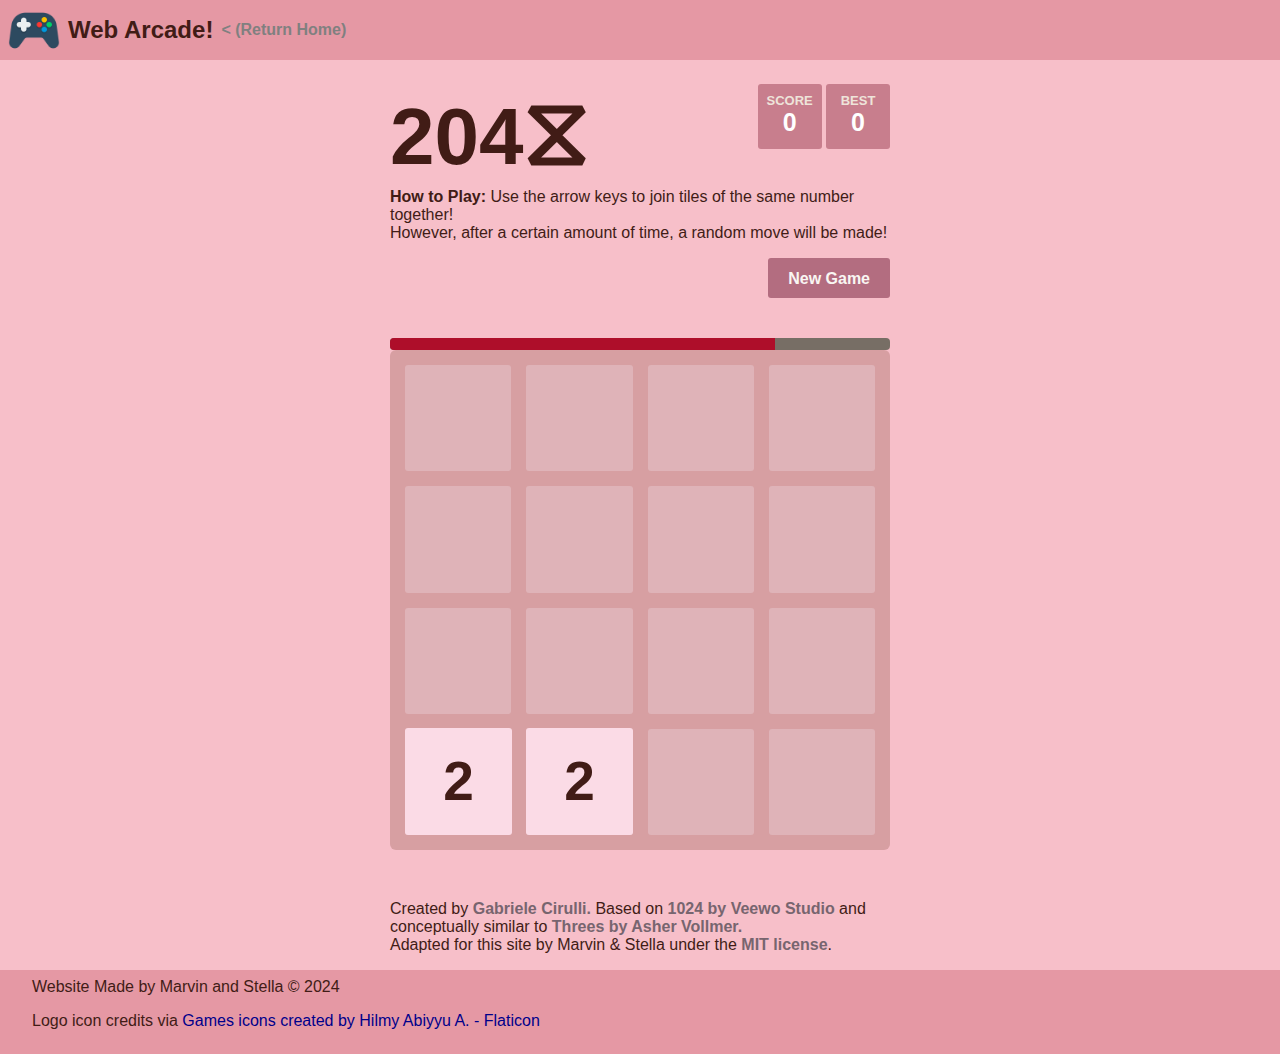
<file: MIT-2048/index.html>
<!DOCTYPE html>
<html lang="en">
	<head>
		<meta charset="utf-8">
		<title>2048</title>

		<link href="style/main.css" rel="stylesheet" type="text/css">
		<link href="style/styles-override.css" rel="stylesheet" type="text/css">
		<link rel="shortcut icon" href="favicon.ico">
		<link rel="apple-touch-icon" href="meta/apple-touch-icon.png">
		<link rel="apple-touch-startup-image" href="meta/apple-touch-startup-image-640x1096.png" media="(device-width: 320px) and (device-height: 568px) and (-webkit-device-pixel-ratio: 2)"> <!-- iPhone 5+ -->
		<link rel="apple-touch-startup-image" href="meta/apple-touch-startup-image-640x920.png" media="(device-width: 320px) and (device-height: 480px) and (-webkit-device-pixel-ratio: 2)"> <!-- iPhone, retina -->
		<meta name="apple-mobile-web-app-capable" content="yes">
		<meta name="apple-mobile-web-app-status-bar-style" content="black">

		<meta name="HandheldFriendly" content="True">
		<meta name="MobileOptimized" content="320">
		<meta name="viewport" content="width=device-width, target-densitydpi=160dpi, initial-scale=1.0, maximum-scale=1, user-scalable=no, minimal-ui">

		<!-- Overrides -->
		<link href="../base.css" rel="stylesheet" type="text/css">
	</head>
	<body>

		<header>
			<nav>
				<a href="../index.html" id="logo" title="Return Home">

					<img
						alt="Home"
						src="../game.png"
						title="Home"
					/>
					<span id="nav-text">Web Arcade!</span>
					<span id="nav-return">&lt; (Return Home)</span>
				</a>
			</nav>
		</header>

		<main>
			<div class="container">
				<div class="heading">
					<h1 class="title">204<span id="hourglass">&#10710;</span></h1>
					<div class="scores-container">
						<div class="score-container">0</div>
						<div class="best-container">0</div>
					</div>
				</div>

				<div class="above-game">
					<p class="game-intro"><strong>How to Play: </strong> Use the arrow keys to join tiles of the same number together! <br>
						However, after a certain amount of time, a random move will be made!<br>
					</p>
					<a class="restart-button">New Game</a>
				</div>

				<div id="tick-bar-container">
					<div id="tick-bar">
						<!- This is the progress bar for next automatic move -->
					</div>
				</div>
				<div class="game-container">
					<div class="game-message">
						<p></p>
						<div class="lower">
							<a class="keep-playing-button">Keep going</a>
							<a class="retry-button">Try again</a>
						</div>
					</div>

					<div class="grid-container">
						<div class="grid-row">
							<div class="grid-cell"></div>
							<div class="grid-cell"></div>
							<div class="grid-cell"></div>
							<div class="grid-cell"></div>
						</div>
						<div class="grid-row">
							<div class="grid-cell"></div>
							<div class="grid-cell"></div>
							<div class="grid-cell"></div>
							<div class="grid-cell"></div>
						</div>
						<div class="grid-row">
							<div class="grid-cell"></div>
							<div class="grid-cell"></div>
							<div class="grid-cell"></div>
							<div class="grid-cell"></div>
						</div>
						<div class="grid-row">
							<div class="grid-cell"></div>
							<div class="grid-cell"></div>
							<div class="grid-cell"></div>
							<div class="grid-cell"></div>
						</div>
					</div>

					<div class="tile-container">

					</div>
				</div>

				<p class="game-explanation">
					Created by <a href="https://gabrielecirulli.com" target="_blank">Gabriele Cirulli.</a> Based on <a href="https://itunes.apple.com/us/app/1024!/id823499224" target="_blank">1024 by Veewo Studio</a> and conceptually similar to <a href="https://asherv.com/threes/" target="_blank">Threes by Asher Vollmer.</a>
					<br/>
					Adapted for this site by Marvin & Stella under the <a href="./LICENSE.txt">MIT license</a>.
				</p>
			</div>
		</main>

		<footer>
			<p>Website Made by Marvin and Stella © 2024</p>
			<p>Logo icon credits via <a href="https://www.flaticon.com/free-icons/games" title="games icons">Games icons created by Hilmy Abiyyu A. - Flaticon</a></p>
		</footer>

		<!-- Enable use of our custom timer code -->
		<script src="../timer.js"></script>

		<!-- Polyfills for older browsers -->
		<script src="js/bind_polyfill.js"></script>
		<script src="js/classlist_polyfill.js"></script>
		<script src="js/animframe_polyfill.js"></script>
		<!-- Game managers -->
		<script src="js/keyboard_input_manager.js"></script>
		<script src="js/html_actuator.js"></script>
		<script src="js/grid.js"></script>
		<script src="js/tile.js"></script>
		<script src="js/local_storage_manager.js"></script>
		<script src="js/game_manager.js"></script>
		<!-- Application code with modifications -->
		<script src="js/application.js"></script>
	</body>
</html>
</file>
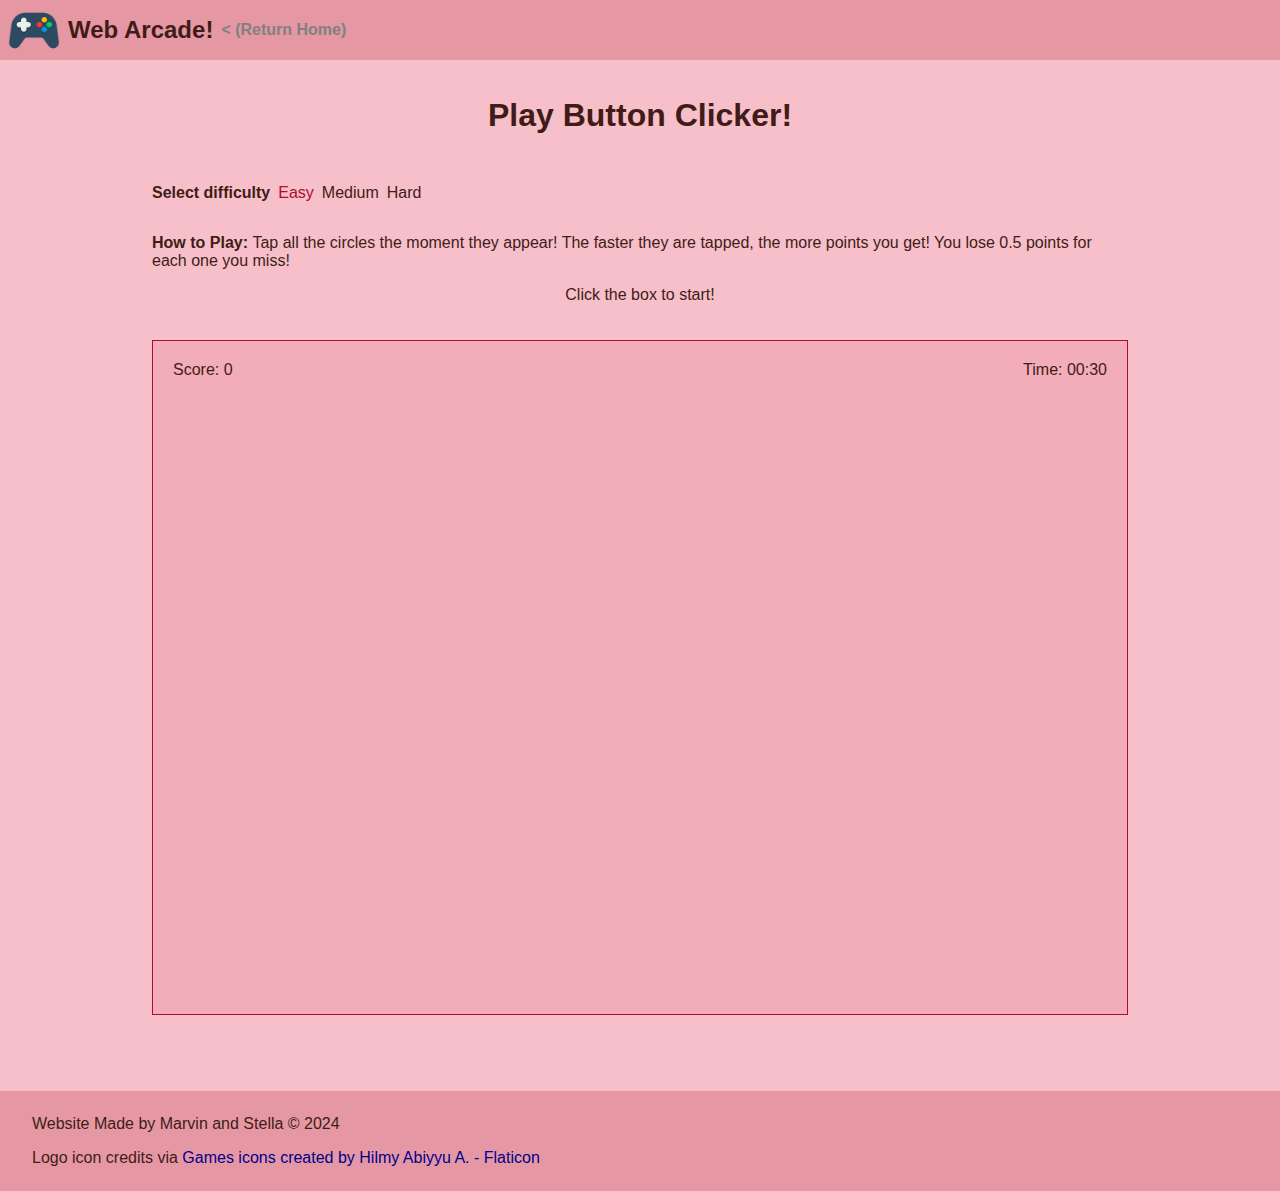
<file: TappyTapper/index.html>
<!DOCTYPE html>
<html lang="en">
	<head>
		<title>Some Weird Arcade</title>
		<meta content="width=device-width, initial-scale=1" name="viewport"/>
		<meta charset="utf-8"/>
		<link
			rel="icon"
			type="image/png"
			href="../game.png"
		>

		<link href="../base.css" rel="stylesheet">
		<link href="./styles.css" rel="stylesheet">
	</head>
	<body>

		<header>
			<nav>
				<a href="../index.html" id="logo" title="Return Home">
					<img
						alt="Home"
						src="../game.png"
						title="Home"
					/>
					<span id="nav-text">Web Arcade!</span>
					<span id="nav-return">&lt; (Return Home)</span>
				</a>
			</nav>
		</header>

		<main>
			<h1 class="text-center">Play Button Clicker!</h1>
			<div id="game-area">
				<div class="time-choice-right">
					<p><strong>Select difficulty</strong></p>

					<div id="difficulty-select">
						<input type="radio" id="easy" name="difficulty" value="1" checked>
						<label for="easy">
							Easy
						</label>

						<input type="radio" id="medium" name="difficulty" value="2">
						<label for="medium">
							Medium
						</label>

						<input type="radio" id="hard" name="difficulty" value="3">
						<label for="hard">
							Hard
						</label>
					</div>
				</div>

				<p><strong>How to Play: </strong>Tap all the circles the moment they appear! The faster they are tapped, the more points you get! You lose 0.5 points for each one you miss!</p>
				<p class="text-center margin-none">Click the box to start!</p>

				<div id="tap-play-area">
					<div id="in-game-info">
						<p class="margin-none">Score: <span id="score">0</span></p>
						<p class="margin-none">Time: <span id="time">00:30</span></p>
					</div>

					<div id="tap-spawn-zone">

						<!-- Buttons in the game spawn here -->
					</div>

					<div id="tap-overlay" class="game-overlay game-overlay-hidden">
						<h1>Game Over</h1>
						<p>Total Points: <span id="stats-points">0</span></p>
						<p>Points Per Second: <span id="stats-rate">0</span></p>
						<p>Buttons Clicked: <span id="buttons-clicked">0</span></p>
						<p>Buttons Missed: <span id="buttons-missed">0</span></p>

						<button id="restart-button">Click to Retry</button>
						<!-- <p class="text-center pad-small" id="retry-text">Click to Retry</p> -->
					</div>
				</div>
			</div>
		</main>

		<footer>
			<p>Website Made by Marvin and Stella © 2024</p>
			<p>Logo icon credits via <a href="https://www.flaticon.com/free-icons/games" title="games icons">Games icons created by Hilmy Abiyyu A. - Flaticon</a></p>
		</footer>

		<script src="../timer.js"></script>
		<script src="js/script.js"></script>
	</body>
</html>
</file>
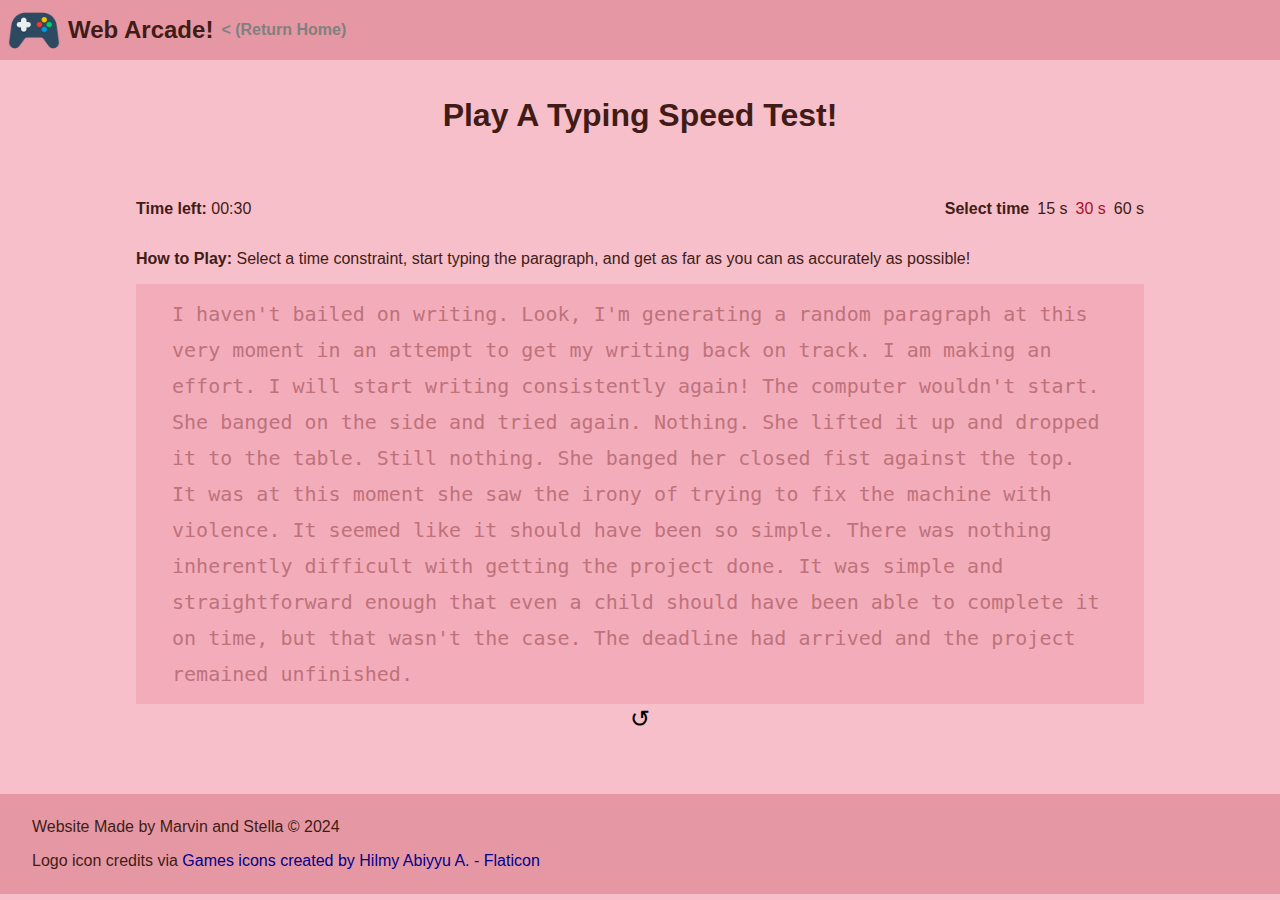
<file: TypingTyper/index.html>
<!DOCTYPE html>
<html lang="en">
	<head>
		<title>Some Weird Arcade</title>
		<meta name="viewport" content="width=device-width, initial-scale=1"/>
		<meta charset="utf-8"/>
		<link
			rel="icon"
			type="image/png"
			href="../game.png"
		>

		<link rel="stylesheet" href="../base.css">
		<link rel="stylesheet" href="./styles.css">
	</head>
	<body>

		<header>
			<nav>
				<a href="../index.html" id="logo" title="Return Home">

					<img
						alt="Home"
						src="../game.png"
						title="Home"
					/>
					<span id="nav-text">Web Arcade!</span>
					<span id="nav-return">&lt; (Return Home)</span>
				</a>
			</nav>
		</header>

		<main>
			<h1 class="text-center">Play A Typing Speed Test!</h1>
			<div id="game-area">
				<div class="time-choice">
					<p><strong>Time left:</strong> <span id="timer">00:30</span></p>

					<div class="time-choice-right">
						<p><strong>Select time</strong></p>
						<div id="time-select" class="time-selector">
							<input type="radio" id="fifteen" name="time" value="15">
							<label for="fifteen">15 s</label>

							<input type="radio" id="thirty" name="time" value="30" checked>
							<label for="thirty">30 s</label>

							<input type="radio" id="sixty" name="time" value="60">
							<label for="sixty">60 s</label>
						</div>
					</div>
				</div>

				<p><strong>How to Play: </strong> Select a time constraint, start typing the paragraph, and get as far as you can as accurately as possible!</p>

				<div id="type-stack">
					<label class="type-container">
						<input id="type-area" type="text" class="input" autocomplete="off">
						<span>
							<!-- Paragraph for typing is placed here by Javascript -->
						</span>
					</label>

					<!-- Shown only once the game ends -->
					<div id="stats-overlay" class="game-overlay game-overlay-hidden">
						<h1>Typing Statistics</h1>
						<p>Characters: <span id="stats-characters">0</span></p>
						<p>Errors: <span id="stats-errors">0</span></p>
						<p>WPM: <span id="stats-wpm">0</span></p>
						<p>Accuracy: <span id="stats-accuracy">0</span></p>

						<div class="restart-container">
							<button id="overlay-restart">&#8634; Restart</button>
						</div>
					</div>
				</div>

				<div class="restart-container">
					<button id="restart-button" title="Restart">&#8634;</button>
				</div>
			</div>

			<script src="../timer.js"></script>
			<script src="js/texttotype.js"></script>
			<script src="js/script.js"></script>
		</main>

		<footer>
			<p>Website Made by Marvin and Stella © 2024</p>
			<p>Logo icon credits via <a href="https://www.flaticon.com/free-icons/games" title="games icons">Games icons created by Hilmy Abiyyu A. - Flaticon</a></p>
		</footer>
	</body>
</html>
</file>
<file: MIT-2048/style/main.css>
@import url(fonts/clear-sans.css);

html, body {
	margin: 0;
	padding: 0;
	background: #FAF8EF;
	color: #776E65;
	font-family: "Clear Sans", "Helvetica Neue", Arial, sans-serif;
	/* font-size: 18px;  */
}

body {
	margin: 80px 0; }

.heading:after {
	content: "";
	display: block;
	clear: both; }

h1.title {
	font-size: 80px;
	font-weight: bold;
	margin: 0;
	display: block;
	float: left; }

@-webkit-keyframes move-up {
	0% {
		top: 25px;
		opacity: 1; }

	100% {
		top: -50px;
		opacity: 0; }
}

@-moz-keyframes move-up {
	0% {
		top: 25px;
		opacity: 1; }

	100% {
		top: -50px;
		opacity: 0; }
}

@keyframes move-up {
	0% {
		top: 25px;
		opacity: 1; }

	100% {
		top: -50px;
		opacity: 0; }
}

.scores-container {
	float: right;
	text-align: right; }

.score-container, .best-container {
	position: relative;
	display: inline-block;
	background: #BBADA0;
	padding: 15px 25px;
	font-size: 25px;
	height: 25px;
	line-height: 47px;
	font-weight: bold;
	border-radius: 3px;
	color: white;
	margin-top: 8px;
	text-align: center; }

.score-container:after, .best-container:after {
	position: absolute;
	width: 100%;
	top: 10px;
	left: 0;
	text-transform: uppercase;
	font-size: 13px;
	line-height: 13px;
	text-align: center;
	color: #EEE4DA; }

.score-container .score-addition, .best-container .score-addition {
	position: absolute;
	right: 30px;
	color: red;
	font-size: 25px;
	line-height: 25px;
	font-weight: bold;
	color: rgba(119, 110, 101, 0.9);
	z-index: 100;
	-webkit-animation: move-up 600ms ease-in;
	-moz-animation: move-up 600ms ease-in;
	animation: move-up 600ms ease-in;
	-webkit-animation-fill-mode: both;
	-moz-animation-fill-mode: both;
	animation-fill-mode: both; }

.score-container:after {
	content: "Score"; }

.best-container:after {
	content: "Best"; }

p {
	margin-top: 0;
	margin-bottom: 16px;
	/* line-height: 1.65; */
}

a {
	color: #776E65;
	font-weight: bold;
	text-decoration: underline;
	cursor: pointer; }

strong.important {
	text-transform: uppercase; }

hr {
	border: none;
	border-bottom: 1px solid #D8D4D0;
	margin-top: 20px;
	margin-bottom: 30px; }

.container {
	width: 500px;
	margin: 0 auto; }

@-webkit-keyframes fade-in {
	0% {
		opacity: 0; }

	100% {
		opacity: 1; }
}

@-moz-keyframes fade-in {
	0% {
		opacity: 0; }

	100% {
		opacity: 1; }
}

@keyframes fade-in {
	0% {
		opacity: 0; }

	100% {
		opacity: 1; }
}

.game-container {
	margin-top: 40px;
	position: relative;
	padding: 15px;
	cursor: default;
	-webkit-touch-callout: none;
	-ms-touch-callout: none;
	-webkit-user-select: none;
	-moz-user-select: none;
	-ms-user-select: none;
	-ms-touch-action: none;
	touch-action: none;
	background: #BBADA0;
	border-radius: 6px;
	width: 500px;
	height: 500px;
	-webkit-box-sizing: border-box;
	-moz-box-sizing: border-box;
	box-sizing: border-box; }

.game-container .game-message {
	display: none;
	position: absolute;
	top: 0;
	right: 0;
	bottom: 0;
	left: 0;
	background: rgba(238, 228, 218, 0.5);
	z-index: 100;
	text-align: center;
	-webkit-animation: fade-in 800ms ease 1200ms;
	-moz-animation: fade-in 800ms ease 1200ms;
	animation: fade-in 800ms ease 1200ms;
	-webkit-animation-fill-mode: both;
	-moz-animation-fill-mode: both;
	animation-fill-mode: both; }

.game-container .game-message p {
	font-size: 60px;
	font-weight: bold;
	height: 60px;
	line-height: 60px;
	margin-top: 222px; }

.game-container .game-message .lower {
	display: block;
	margin-top: 59px; }

.game-container .game-message a {
	display: inline-block;
	background: #8F7A66;
	border-radius: 3px;
	padding: 0 20px;
	text-decoration: none;
	color: #F9F6F2;
	height: 40px;
	line-height: 42px;
	margin-left: 9px; }

.game-container .game-message a.keep-playing-button {
	display: none; }

.game-container .game-message.game-won {
	background: rgba(237, 194, 46, 0.5);
	color: #F9F6F2; }

.game-container .game-message.game-won a.keep-playing-button {
	display: inline-block; }

.game-container .game-message.game-won, .game-container .game-message.game-over {
	display: block; }

.grid-container {
	position: absolute;
	z-index: 1; }

.grid-row {
	margin-bottom: 15px; }

.grid-row:last-child {
	margin-bottom: 0; }

.grid-row:after {
	content: "";
	display: block;
	clear: both; }

.grid-cell {
	width: 106.25px;
	height: 106.25px;
	margin-right: 15px;
	float: left;
	border-radius: 3px;
	background: rgba(238, 228, 218, 0.35); }

.grid-cell:last-child {
	margin-right: 0; }

.tile-container {
	position: absolute;
	z-index: 2; }

.tile, .tile .tile-inner {
	width: 107px;
	height: 107px;
	line-height: 107px; }

.tile.tile-position-1-1 {
	-webkit-transform: translate(0px, 0px);
	-moz-transform: translate(0px, 0px);
	-ms-transform: translate(0px, 0px);
	transform: translate(0px, 0px); }

.tile.tile-position-1-2 {
	-webkit-transform: translate(0px, 121px);
	-moz-transform: translate(0px, 121px);
	-ms-transform: translate(0px, 121px);
	transform: translate(0px, 121px); }

.tile.tile-position-1-3 {
	-webkit-transform: translate(0px, 242px);
	-moz-transform: translate(0px, 242px);
	-ms-transform: translate(0px, 242px);
	transform: translate(0px, 242px); }

.tile.tile-position-1-4 {
	-webkit-transform: translate(0px, 363px);
	-moz-transform: translate(0px, 363px);
	-ms-transform: translate(0px, 363px);
	transform: translate(0px, 363px); }

.tile.tile-position-2-1 {
	-webkit-transform: translate(121px, 0px);
	-moz-transform: translate(121px, 0px);
	-ms-transform: translate(121px, 0px);
	transform: translate(121px, 0px); }

.tile.tile-position-2-2 {
	-webkit-transform: translate(121px, 121px);
	-moz-transform: translate(121px, 121px);
	-ms-transform: translate(121px, 121px);
	transform: translate(121px, 121px); }

.tile.tile-position-2-3 {
	-webkit-transform: translate(121px, 242px);
	-moz-transform: translate(121px, 242px);
	-ms-transform: translate(121px, 242px);
	transform: translate(121px, 242px); }

.tile.tile-position-2-4 {
	-webkit-transform: translate(121px, 363px);
	-moz-transform: translate(121px, 363px);
	-ms-transform: translate(121px, 363px);
	transform: translate(121px, 363px); }

.tile.tile-position-3-1 {
	-webkit-transform: translate(242px, 0px);
	-moz-transform: translate(242px, 0px);
	-ms-transform: translate(242px, 0px);
	transform: translate(242px, 0px); }

.tile.tile-position-3-2 {
	-webkit-transform: translate(242px, 121px);
	-moz-transform: translate(242px, 121px);
	-ms-transform: translate(242px, 121px);
	transform: translate(242px, 121px); }

.tile.tile-position-3-3 {
	-webkit-transform: translate(242px, 242px);
	-moz-transform: translate(242px, 242px);
	-ms-transform: translate(242px, 242px);
	transform: translate(242px, 242px); }

.tile.tile-position-3-4 {
	-webkit-transform: translate(242px, 363px);
	-moz-transform: translate(242px, 363px);
	-ms-transform: translate(242px, 363px);
	transform: translate(242px, 363px); }

.tile.tile-position-4-1 {
	-webkit-transform: translate(363px, 0px);
	-moz-transform: translate(363px, 0px);
	-ms-transform: translate(363px, 0px);
	transform: translate(363px, 0px); }

.tile.tile-position-4-2 {
	-webkit-transform: translate(363px, 121px);
	-moz-transform: translate(363px, 121px);
	-ms-transform: translate(363px, 121px);
	transform: translate(363px, 121px); }

.tile.tile-position-4-3 {
	-webkit-transform: translate(363px, 242px);
	-moz-transform: translate(363px, 242px);
	-ms-transform: translate(363px, 242px);
	transform: translate(363px, 242px); }

.tile.tile-position-4-4 {
	-webkit-transform: translate(363px, 363px);
	-moz-transform: translate(363px, 363px);
	-ms-transform: translate(363px, 363px);
	transform: translate(363px, 363px); }

.tile {
	position: absolute;
	-webkit-transition: 100ms ease-in-out;
	-moz-transition: 100ms ease-in-out;
	transition: 100ms ease-in-out;
	-webkit-transition-property: -webkit-transform;
	-moz-transition-property: -moz-transform;
	transition-property: transform; }

.tile .tile-inner {
	border-radius: 3px;
	background: #EEE4DA;
	text-align: center;
	font-weight: bold;
	z-index: 10;
	font-size: 55px; }

.tile.tile-2 .tile-inner {
	background: #EEE4DA;
	box-shadow: 0 0 30px 10px rgba(243, 215, 116, 0), inset 0 0 0 1px rgba(255, 255, 255, 0); }

.tile.tile-4 .tile-inner {
	background: #EDE0C8;
	box-shadow: 0 0 30px 10px rgba(243, 215, 116, 0), inset 0 0 0 1px rgba(255, 255, 255, 0); }

.tile.tile-8 .tile-inner {
	color: #F9F6F2;
	background: #F2B179; }

.tile.tile-16 .tile-inner {
	color: #F9F6F2;
	background: #F59563; }

.tile.tile-32 .tile-inner {
	color: #F9F6F2;
	background: #F67C5F; }

.tile.tile-64 .tile-inner {
	color: #F9F6F2;
	background: #F65E3B; }

.tile.tile-128 .tile-inner {
	color: #F9F6F2;
	background: #EDCF72;
	box-shadow: 0 0 30px 10px rgba(243, 215, 116, 0.2381), inset 0 0 0 1px rgba(255, 255, 255, 0.14286);
	font-size: 45px; }

@media screen and (max-width: 520px) {
	.tile.tile-128 .tile-inner {
		font-size: 25px; }
}

.tile.tile-256 .tile-inner {
	color: #F9F6F2;
	background: #EDCC61;
	box-shadow: 0 0 30px 10px rgba(243, 215, 116, 0.31746), inset 0 0 0 1px rgba(255, 255, 255, 0.19048);
	font-size: 45px; }

@media screen and (max-width: 520px) {
	.tile.tile-256 .tile-inner {
		font-size: 25px; }
}

.tile.tile-512 .tile-inner {
	color: #F9F6F2;
	background: #EDC850;
	box-shadow: 0 0 30px 10px rgba(243, 215, 116, 0.39683), inset 0 0 0 1px rgba(255, 255, 255, 0.2381);
	font-size: 45px; }

@media screen and (max-width: 520px) {
	.tile.tile-512 .tile-inner {
		font-size: 25px; }
}

.tile.tile-1024 .tile-inner {
	color: #F9F6F2;
	background: #EDC53F;
	box-shadow: 0 0 30px 10px rgba(243, 215, 116, 0.47619), inset 0 0 0 1px rgba(255, 255, 255, 0.28571);
	font-size: 35px; }

@media screen and (max-width: 520px) {
	.tile.tile-1024 .tile-inner {
		font-size: 15px; }
}

.tile.tile-2048 .tile-inner {
	color: #F9F6F2;
	background: #EDC22E;
	box-shadow: 0 0 30px 10px rgba(243, 215, 116, 0.55556), inset 0 0 0 1px rgba(255, 255, 255, 0.33333);
	font-size: 35px; }

@media screen and (max-width: 520px) {
	.tile.tile-2048 .tile-inner {
		font-size: 15px; }
}

.tile.tile-super .tile-inner {
	color: #F9F6F2;
	background: #3C3A32;
	font-size: 30px; }

@media screen and (max-width: 520px) {
	.tile.tile-super .tile-inner {
		font-size: 10px; }
}

@-webkit-keyframes appear {
	0% {
		opacity: 0;
		-webkit-transform: scale(0);
		-moz-transform: scale(0);
		-ms-transform: scale(0);
		transform: scale(0); }

	100% {
		opacity: 1;
		-webkit-transform: scale(1);
		-moz-transform: scale(1);
		-ms-transform: scale(1);
		transform: scale(1); }
}

@-moz-keyframes appear {
	0% {
		opacity: 0;
		-webkit-transform: scale(0);
		-moz-transform: scale(0);
		-ms-transform: scale(0);
		transform: scale(0); }

	100% {
		opacity: 1;
		-webkit-transform: scale(1);
		-moz-transform: scale(1);
		-ms-transform: scale(1);
		transform: scale(1); }
}

@keyframes appear {
	0% {
		opacity: 0;
		-webkit-transform: scale(0);
		-moz-transform: scale(0);
		-ms-transform: scale(0);
		transform: scale(0); }

	100% {
		opacity: 1;
		-webkit-transform: scale(1);
		-moz-transform: scale(1);
		-ms-transform: scale(1);
		transform: scale(1); }
}

.tile-new .tile-inner {
	-webkit-animation: appear 200ms ease 100ms;
	-moz-animation: appear 200ms ease 100ms;
	animation: appear 200ms ease 100ms;
	-webkit-animation-fill-mode: backwards;
	-moz-animation-fill-mode: backwards;
	animation-fill-mode: backwards; }

@-webkit-keyframes pop {
	0% {
		-webkit-transform: scale(0);
		-moz-transform: scale(0);
		-ms-transform: scale(0);
		transform: scale(0); }

	50% {
		-webkit-transform: scale(1.2);
		-moz-transform: scale(1.2);
		-ms-transform: scale(1.2);
		transform: scale(1.2); }

	100% {
		-webkit-transform: scale(1);
		-moz-transform: scale(1);
		-ms-transform: scale(1);
		transform: scale(1); }
}

@-moz-keyframes pop {
	0% {
		-webkit-transform: scale(0);
		-moz-transform: scale(0);
		-ms-transform: scale(0);
		transform: scale(0); }

	50% {
		-webkit-transform: scale(1.2);
		-moz-transform: scale(1.2);
		-ms-transform: scale(1.2);
		transform: scale(1.2); }

	100% {
		-webkit-transform: scale(1);
		-moz-transform: scale(1);
		-ms-transform: scale(1);
		transform: scale(1); }
}

@keyframes pop {
	0% {
		-webkit-transform: scale(0);
		-moz-transform: scale(0);
		-ms-transform: scale(0);
		transform: scale(0); }

	50% {
		-webkit-transform: scale(1.2);
		-moz-transform: scale(1.2);
		-ms-transform: scale(1.2);
		transform: scale(1.2); }

	100% {
		-webkit-transform: scale(1);
		-moz-transform: scale(1);
		-ms-transform: scale(1);
		transform: scale(1); }
}

.tile-merged .tile-inner {
	z-index: 20;
	-webkit-animation: pop 200ms ease 100ms;
	-moz-animation: pop 200ms ease 100ms;
	animation: pop 200ms ease 100ms;
	-webkit-animation-fill-mode: backwards;
	-moz-animation-fill-mode: backwards;
	animation-fill-mode: backwards; }

.above-game:after {
	content: "";
	display: block;
	clear: both; }

.game-intro {
	float: left;
	/* line-height: 1; */
	/* margin-bottom: 0;  */
}

.restart-button {
	background: #8F7A66;
	border-radius: 3px;
	padding: 0 20px;
	text-decoration: none;
	color: #F9F6F2;
	height: 40px;
	line-height: 42px;
	display: block;
	text-align: center;
	float: right; }

.game-explanation {
	margin-top: 50px; }

@media screen and (max-width: 520px) {
	html, body {
		font-size: 15px; }

	body {
		margin: 20px 0;
		padding: 0 20px; }

	h1.title {
		font-size: 27px;
		margin-top: 15px; }

	.container {
		width: 280px;
		margin: 0 auto; }

	.score-container, .best-container {
		margin-top: 0;
		padding: 15px 10px;
		min-width: 40px; }

	.heading {
		margin-bottom: 10px; }

	.game-intro {
		width: 55%;
		display: block;
		box-sizing: border-box;
		line-height: 1.65; }

	.restart-button {
		width: 42%;
		padding: 0;
		display: block;
		box-sizing: border-box;
		margin-top: 2px; }

	.game-container {
		margin-top: 17px;
		position: relative;
		padding: 10px;
		cursor: default;
		-webkit-touch-callout: none;
		-ms-touch-callout: none;
		-webkit-user-select: none;
		-moz-user-select: none;
		-ms-user-select: none;
		-ms-touch-action: none;
		touch-action: none;
		background: #BBADA0;
		border-radius: 6px;
		width: 280px;
		height: 280px;
		-webkit-box-sizing: border-box;
		-moz-box-sizing: border-box;
		box-sizing: border-box; }

	.game-container .game-message {
		display: none;
		position: absolute;
		top: 0;
		right: 0;
		bottom: 0;
		left: 0;
		background: rgba(238, 228, 218, 0.5);
		z-index: 100;
		text-align: center;
		-webkit-animation: fade-in 800ms ease 1200ms;
		-moz-animation: fade-in 800ms ease 1200ms;
		animation: fade-in 800ms ease 1200ms;
		-webkit-animation-fill-mode: both;
		-moz-animation-fill-mode: both;
		animation-fill-mode: both; }

	.game-container .game-message p {
		font-size: 60px;
		font-weight: bold;
		height: 60px;
		line-height: 60px;
		margin-top: 222px; }

	.game-container .game-message .lower {
		display: block;
		margin-top: 59px; }

	.game-container .game-message a {
		display: inline-block;
		background: #8F7A66;
		border-radius: 3px;
		padding: 0 20px;
		text-decoration: none;
		color: #F9F6F2;
		height: 40px;
		line-height: 42px;
		margin-left: 9px; }

	.game-container .game-message a.keep-playing-button {
		display: none; }

	.game-container .game-message.game-won {
		background: rgba(237, 194, 46, 0.5);
		color: #F9F6F2; }

	.game-container .game-message.game-won a.keep-playing-button {
		display: inline-block; }

	.game-container .game-message.game-won, .game-container .game-message.game-over {
		display: block; }

	.grid-container {
		position: absolute;
		z-index: 1; }

	.grid-row {
		margin-bottom: 10px; }

	.grid-row:last-child {
		margin-bottom: 0; }

	.grid-row:after {
		content: "";
		display: block;
		clear: both; }

	.grid-cell {
		width: 57.5px;
		height: 57.5px;
		margin-right: 10px;
		float: left;
		border-radius: 3px;
		background: rgba(238, 228, 218, 0.35); }

	.grid-cell:last-child {
		margin-right: 0; }

	.tile-container {
		position: absolute;
		z-index: 2; }

	.tile, .tile .tile-inner {
		width: 58px;
		height: 58px;
		line-height: 58px; }

	.tile.tile-position-1-1 {
		-webkit-transform: translate(0px, 0px);
		-moz-transform: translate(0px, 0px);
		-ms-transform: translate(0px, 0px);
		transform: translate(0px, 0px); }

	.tile.tile-position-1-2 {
		-webkit-transform: translate(0px, 67px);
		-moz-transform: translate(0px, 67px);
		-ms-transform: translate(0px, 67px);
		transform: translate(0px, 67px); }

	.tile.tile-position-1-3 {
		-webkit-transform: translate(0px, 135px);
		-moz-transform: translate(0px, 135px);
		-ms-transform: translate(0px, 135px);
		transform: translate(0px, 135px); }

	.tile.tile-position-1-4 {
		-webkit-transform: translate(0px, 202px);
		-moz-transform: translate(0px, 202px);
		-ms-transform: translate(0px, 202px);
		transform: translate(0px, 202px); }

	.tile.tile-position-2-1 {
		-webkit-transform: translate(67px, 0px);
		-moz-transform: translate(67px, 0px);
		-ms-transform: translate(67px, 0px);
		transform: translate(67px, 0px); }

	.tile.tile-position-2-2 {
		-webkit-transform: translate(67px, 67px);
		-moz-transform: translate(67px, 67px);
		-ms-transform: translate(67px, 67px);
		transform: translate(67px, 67px); }

	.tile.tile-position-2-3 {
		-webkit-transform: translate(67px, 135px);
		-moz-transform: translate(67px, 135px);
		-ms-transform: translate(67px, 135px);
		transform: translate(67px, 135px); }

	.tile.tile-position-2-4 {
		-webkit-transform: translate(67px, 202px);
		-moz-transform: translate(67px, 202px);
		-ms-transform: translate(67px, 202px);
		transform: translate(67px, 202px); }

	.tile.tile-position-3-1 {
		-webkit-transform: translate(135px, 0px);
		-moz-transform: translate(135px, 0px);
		-ms-transform: translate(135px, 0px);
		transform: translate(135px, 0px); }

	.tile.tile-position-3-2 {
		-webkit-transform: translate(135px, 67px);
		-moz-transform: translate(135px, 67px);
		-ms-transform: translate(135px, 67px);
		transform: translate(135px, 67px); }

	.tile.tile-position-3-3 {
		-webkit-transform: translate(135px, 135px);
		-moz-transform: translate(135px, 135px);
		-ms-transform: translate(135px, 135px);
		transform: translate(135px, 135px); }

	.tile.tile-position-3-4 {
		-webkit-transform: translate(135px, 202px);
		-moz-transform: translate(135px, 202px);
		-ms-transform: translate(135px, 202px);
		transform: translate(135px, 202px); }

	.tile.tile-position-4-1 {
		-webkit-transform: translate(202px, 0px);
		-moz-transform: translate(202px, 0px);
		-ms-transform: translate(202px, 0px);
		transform: translate(202px, 0px); }

	.tile.tile-position-4-2 {
		-webkit-transform: translate(202px, 67px);
		-moz-transform: translate(202px, 67px);
		-ms-transform: translate(202px, 67px);
		transform: translate(202px, 67px); }

	.tile.tile-position-4-3 {
		-webkit-transform: translate(202px, 135px);
		-moz-transform: translate(202px, 135px);
		-ms-transform: translate(202px, 135px);
		transform: translate(202px, 135px); }

	.tile.tile-position-4-4 {
		-webkit-transform: translate(202px, 202px);
		-moz-transform: translate(202px, 202px);
		-ms-transform: translate(202px, 202px);
		transform: translate(202px, 202px); }

	.tile .tile-inner {
		font-size: 35px; }

	.game-message p {
		font-size: 30px !important;
		height: 30px !important;
		line-height: 30px !important;
		margin-top: 90px !important; }

	.game-message .lower {
		margin-top: 30px !important; }
}
</file>
<file: MIT-2048/style/styles-override.css>
html, body {
  background: #FFE5E8;
  color: #7F3045;
  font-family: Verdana, "Helvetica Neue", Arial, sans-serif;
  /* font-size: 18px; */
}

#hourglass {
  font-size: 6rem;
  font-weight: bolder;
}

.score-container, .best-container {
  background: #C87E8D;
  color: white;
  height: 65px;
}
.score-container:after, .best-container:after {
  color: #eee4da;
}
.score-container .score-addition, .best-container .score-addition {
  color: rgba(159, 109, 128, 0.9);
}

a {
  color: #77656f;
}

hr {
  border-bottom: 1px solid #d8d4d0;
}

.game-container {
  background: #D79FA2;
  margin-top: 0;
}
.game-container .game-message {
  background: rgba(238, 218, 226, 0.5);
}

.game-container .game-message a {
  background: #b36d80;
  color: #f9f6f2;
}

.game-container .game-message.game-won {
  background: rgba(237, 46, 154, 0.5);
  color: #f9f6f2;
}

.grid-cell {
  background: rgba(238, 218, 226, 0.35);
}

/* colors from https://images.squarespace-cdn.com/content/v1/620bb50c00af5319710b2218/1645366979748-6I03GCV1DEPQN32KZBAG/image-asset.jpeg */
.tile .tile-inner {
  background: #FFD7D8;
}
.tile.tile-2 .tile-inner {
  background: #FBDBE6;
}
.tile.tile-4 .tile-inner {
  background: #FBDBE6;
}
.tile.tile-8 .tile-inner {
  background: #FFCCD1;
}
.tile.tile-16 .tile-inner {
  color: #FFF4F0;
  background: #FCB5C5;
}
.tile.tile-32 .tile-inner {
  color: #FFF4F0;
  background: #FFA3B2;
}
.tile.tile-64 .tile-inner {
  color: #FFF4F0;
  background: #FC91A5;
}
.tile.tile-128 .tile-inner {
  color: #FFF4F0;
  background: #F5839A;
  box-shadow: 0 0 30px 10px rgba(253, 119, 174, 0.2380952381), inset 0 0 0 1px rgba(255, 255, 255, 0.1428571429);
}
.tile.tile-256 .tile-inner {
  color: #FFF4F0;
  background: #F86D8C;
  box-shadow: 0 0 30px 10px rgba(253, 119, 174, 0.3174603175), inset 0 0 0 1px rgba(255, 255, 255, 0.1904761905);
}

.tile.tile-512 .tile-inner {
  color: #FFF4F0;
  background: #F5839A;
  box-shadow: 0 0 30px 10px rgba(253, 119, 174, 0.3968253968), inset 0 0 0 1px rgba(255, 255, 255, 0.2380952381);
}

.tile.tile-1024 .tile-inner {
  color: #FFF4F0;
  background: #D21F46;
  box-shadow: 0 0 30px 10px rgba(253, 119, 174, 0.4761904762), inset 0 0 0 1px rgba(255, 255, 255, 0.2857142857);
}

.tile.tile-2048 .tile-inner {
  color: #FFF4F0;
  background: #A50032;
  box-shadow: 0 0 30px 10px rgba(253, 119, 174, 0.5555555556), inset 0 0 0 1px rgba(255, 255, 255, 0.3333333333);
}

.tile.tile-super .tile-inner {
  color: #FFF4F0;
  background: #8E0D08;
}

.restart-button {
  background: #b36d80;
  color: #f9f6f2;
}

#tick-bar-container {
  width: 100%;
  height: 12px;
  background: #776E65;
  position: relative;
  margin-top: 40px;
  border-radius: 4px;
  overflow: hidden;
}

#tick-bar {
  position: absolute;
  left: 0;
  top: 0;
  z-index: 0;

  width: 100%;
  height: 100%;
  background-color: #AE0E2A;
}


@media screen and (max-width: 520px) {

  .game-container {
    background: #D79FA2;
  }
  .game-container .game-message {
    background: rgba(238, 218, 226, 0.5);
  }

  .game-container .game-message a {
    background: #D79FA2;
    color: #f9f6f2;
  }

  .game-container .game-message.game-won {
    background: rgba(237, 46, 154, 0.5);
    color: #f9f6f2;
  }
  .grid-cell {
    background: rgba(238, 218, 226, 0.35);
  }
}
</file>
<file: TappyTapper/styles.css>
/* Styles for this game specifically */
main {
	padding-left: 2rem;
	padding-right: 2rem;
}

#tap-play-area {
	position: relative;
	width: 100%;
	aspect-ratio: 1;
	max-height: 75vh;
	background: #F3ADBA;
	border: 1px solid #AE0E2A;
	margin-bottom: 4rem;
	margin-top: 36px;
	/* Half the width of the tap buttons plus 4px */
	padding: 20px;
}

#in-game-info {
	display:flex;
	flex-direction: row;
	justify-content: space-between;
}

#tap-spawn-zone {
	width: 100%;
	height: 100%;
	position: relative;
}

/* Make a centered circle that can be absolutely positioned */
.tap-button {
	width: 32px;
	height: 32px;
	border-radius: 50%;
	border: none;
	transform: translate(-50%, -50%);

	position: absolute;
	/* Position should be overridden with inline styles */
	top: 0;
	left: 0;
	background-color: #FBDCE6;
	color: #411C16;
	font-family: Verdana, Geneva, Tahoma, sans-serif;
}

.time-choice-right {
	display: flex;
	flex-direction: row;
	align-items: flex-start;
}

#difficulty-select {
    margin: 16px 0 16px;
    text-align: center;
    display: flex;
    flex-direction: row;
    justify-content: flex-start;
    /* flex-grow: 1; */
}

#difficulty-select input[type="radio"] + label {
	cursor: pointer;
}
#difficulty-select input[type="radio"]:checked + label {
    color: #AE0E2A;
}

#easy, #medium, #hard {
	width: 0;
	visibility: hidden;
}


#restart-button {
	background: none;
	border: none;
	align-items: center;
	font-size: x-large;
	width: 100%;
	text-align: center;
	cursor: pointer;
	font-family: Verdana, Geneva, Tahoma, sans-serif;
	color: #AE0E2A;
	font-weight: bold;

}
</file>
<file: TypingTyper/styles.css>
/* Styles for this game specifically */

main {
	padding-left: 1rem;
	padding-right: 1rem;
}

.timer-container {
	margin-top: 1.75rem;
	text-align: center;
}


.time-choice {
    margin: 16px 0 16px;
    text-align: center;
    display: flex;
    flex-direction: row;
    justify-content: space-between;
    /* flex-grow: 1; */
}

.time-choice input[type="radio"]:checked + label {
    color: #AE0E2A;
}

.time-selector {
    display: flex;
    flex-direction: row;
    align-items: center;
    text-align: center;
    text-wrap: nowrap;
}

#time-select label {
    cursor: pointer;
}

.time-choice-right {
    display: flex;
}

#type-stack {
	width: 100%;
	padding: 12px 36px;
	position: relative;

	background-color: #F3ADBA;
	color: #BE727C;
	line-height: 36px;
	font-size: x-large;
	font-family: monospace;
}

.type-container {
	margin: 24px 0;
}

#type-area {
	width: 0;
	height: 0;
	padding: 0;
	border: 0;
	outline: none;
	position: absolute;
}

#stats-overlay p {
	margin: 0;
}

#overlay-restart {
	color: #FFCCD1;
}

.restart-container {
	margin-left: 150px;
	margin-right: 150px;
	margin-bottom: 48px;
	display: flex;
	justify-content: center;
	align-items: center;
}

#restart-button, #overlay-restart {
	background: none;
	border: none;
	align-items: center;
	font-size: x-large;
	width: fit-content;
	cursor: pointer;
}

#restart-button:hover {
	color: #AE0E2A;
}

#fifteen, #thirty, #sixty {
	width: 0;
	visibility: hidden;
}

.underline {
	text-decoration: underline;
	text-decoration-color: #FFDFE2;
}

.color-correct {
	color: #FBDCE6;
}

.color-incorrect {
	color: #AE0E2A;
}

.color-default {
	color: #BE727C;
}

.highlight-incorrect {
	background-color: #AE0E2A;
}
</file>
<file: base.css>
/* Basic resets */
* {
	box-sizing: border-box;
}

html {
	width: 100%;
	height: 100%;
	scroll-behavior: smooth;
}

/* Sets up basic settings and sliding gradient background */
body {
	width: 100%;
	min-height: 100%;
	padding: 0;
	margin: 0;
	color: #411C16;
	font-family: Verdana, sans-serif;
	position: relative;

	/* Sliding gradient background */
	/* TODO: fix / change gradient timing, maybe change color scheme */
	/* https://coolors.co/e46c88-f893b5-feaec0-ffbdcb-ffd8d9 */
	/* background-image: linear-gradient(135deg, #F893B5, #FFBDCB, #F893B5, #FFBDCB, #F893B5); */
	background-image: url("https://i.imgur.com/NGP1Elk.gif");
	background-blend-mode: hard-light;
	background-color: #F7BFC9;
	background-size: 30%;
	background-repeat: repeat;
	background-attachment: fixed;
	/* animation: sliding-gradient 5s linear infinite forwards alternate; */
}

a {
	text-decoration: none;
}

/* For the navbar that stays at the top */
header {
	position: fixed;
	top: 0;
	width: 100%;
	height: 60px;
	z-index: 999;
}

nav {
	width: 100%;
	height: 100%;
	background-color: #E598A4;
	display: flex;
	flex-direction: row;
	align-items: center;
	gap: .75rem;

	padding: 4px 8px;
}

#logo {
	display: flex;
	flex-direction: row;
	align-items: center;
	gap: 8px;
	height: 100%;
}

#logo > img {
	height: 100%;
	object-fit: contain;
	aspect-ratio: 1;
}

#nav-text, #nav-return {
	font-size: 1.5rem;
	font-weight: bold;
	font-family: sans-serif;
	color: #411C16;
}

#nav-return {
	color: gray;
	font-size: 1rem;
}

/* Top section of the site */
main {
	width: 100%;
	/* Leave room for the navbar and See More */
	padding-top: calc(60px + 1rem);
	position: relative;

	display: flex;
	flex-direction: column;
}

/* Used as a container in the games */
#game-area {
	width: 100%;
	padding: 12px;
}

/* For simple overlays in any games */
.game-overlay {
	position: absolute;
	width: 100%;
	height: 100%;
	top: 0;
	left: 0;

	display: flex;
	flex-direction: column;
	align-content: center;
	justify-content: flex-start;

	color: #AE0E2A;
	background: #DB9BA3;
	padding: 1rem 2rem;
	transition: opacity 0.25s;
}

.game-overlay-hidden {
	opacity: 0;
	z-index: -1;
}

/* Basic footer. Only needs to contain a few lines of text but be distinct */
footer {
	padding: 8px 32px;
	background-color: #E598A4;
}

footer a {
	transition: .2s;
	color: darkblue;
	font-weight: normal;
}

footer a:hover {
	text-decoration: darkblue underline;
}

/* Quick useful utility classes */
.pad-small {
	padding: 0.5rem;
}

.pad-none {
	padding: 0;
}

.margin-none {
	margin: 0;
}

.text-center {
	text-align: center;
}

.desktop-only {
	display: none;
}

/* Desktop styles */
@media only screen and (min-width: 868px) {
	/* Show desktop-only instructions */
	.desktop-only {
		display: block;
	}

	/* Used as a container in the games */
	#game-area {
		padding-left: 7.5rem;
		padding-right: 7.5rem;
	}
}

/* Animations for the background and song reveal animation */
@keyframes sliding-gradient {
	0% {
		background-position: 100% 0;
	}
	100% {
		background-position: 0 400%;
	}
}
</file>
